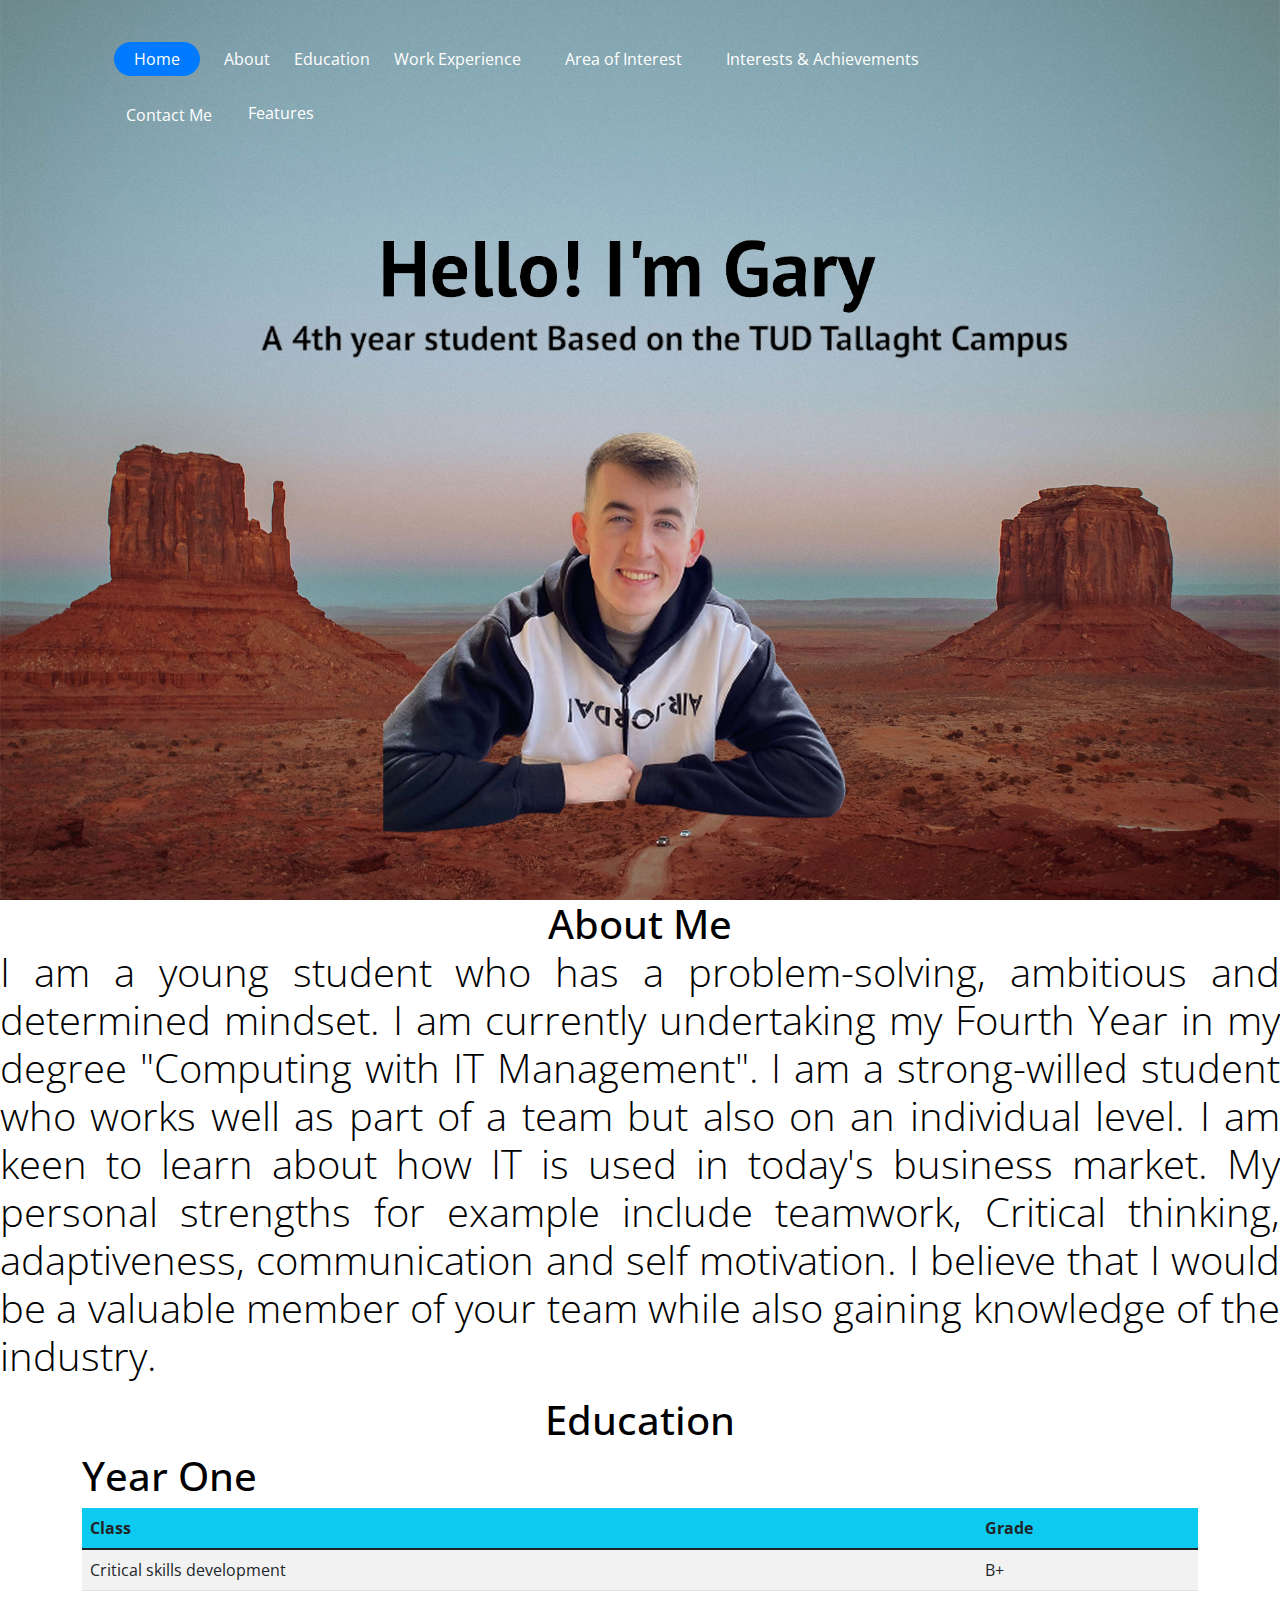
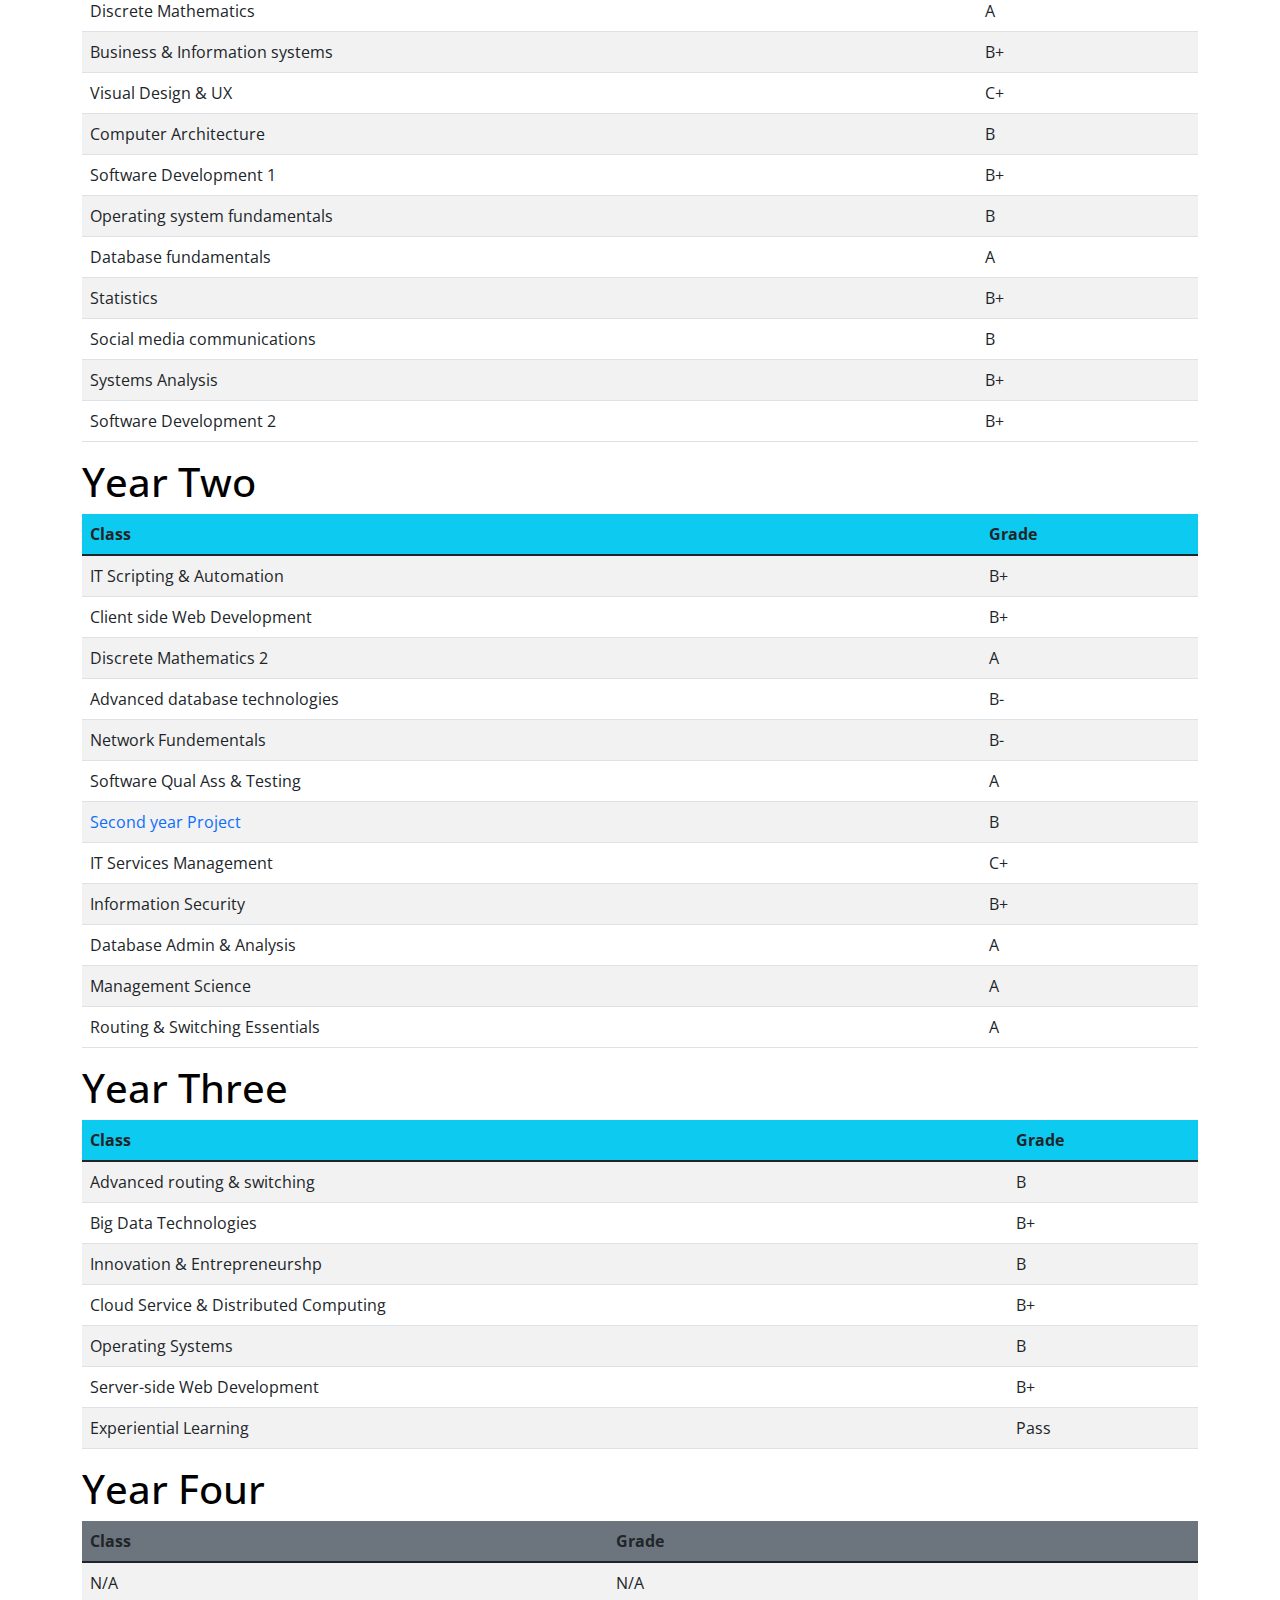
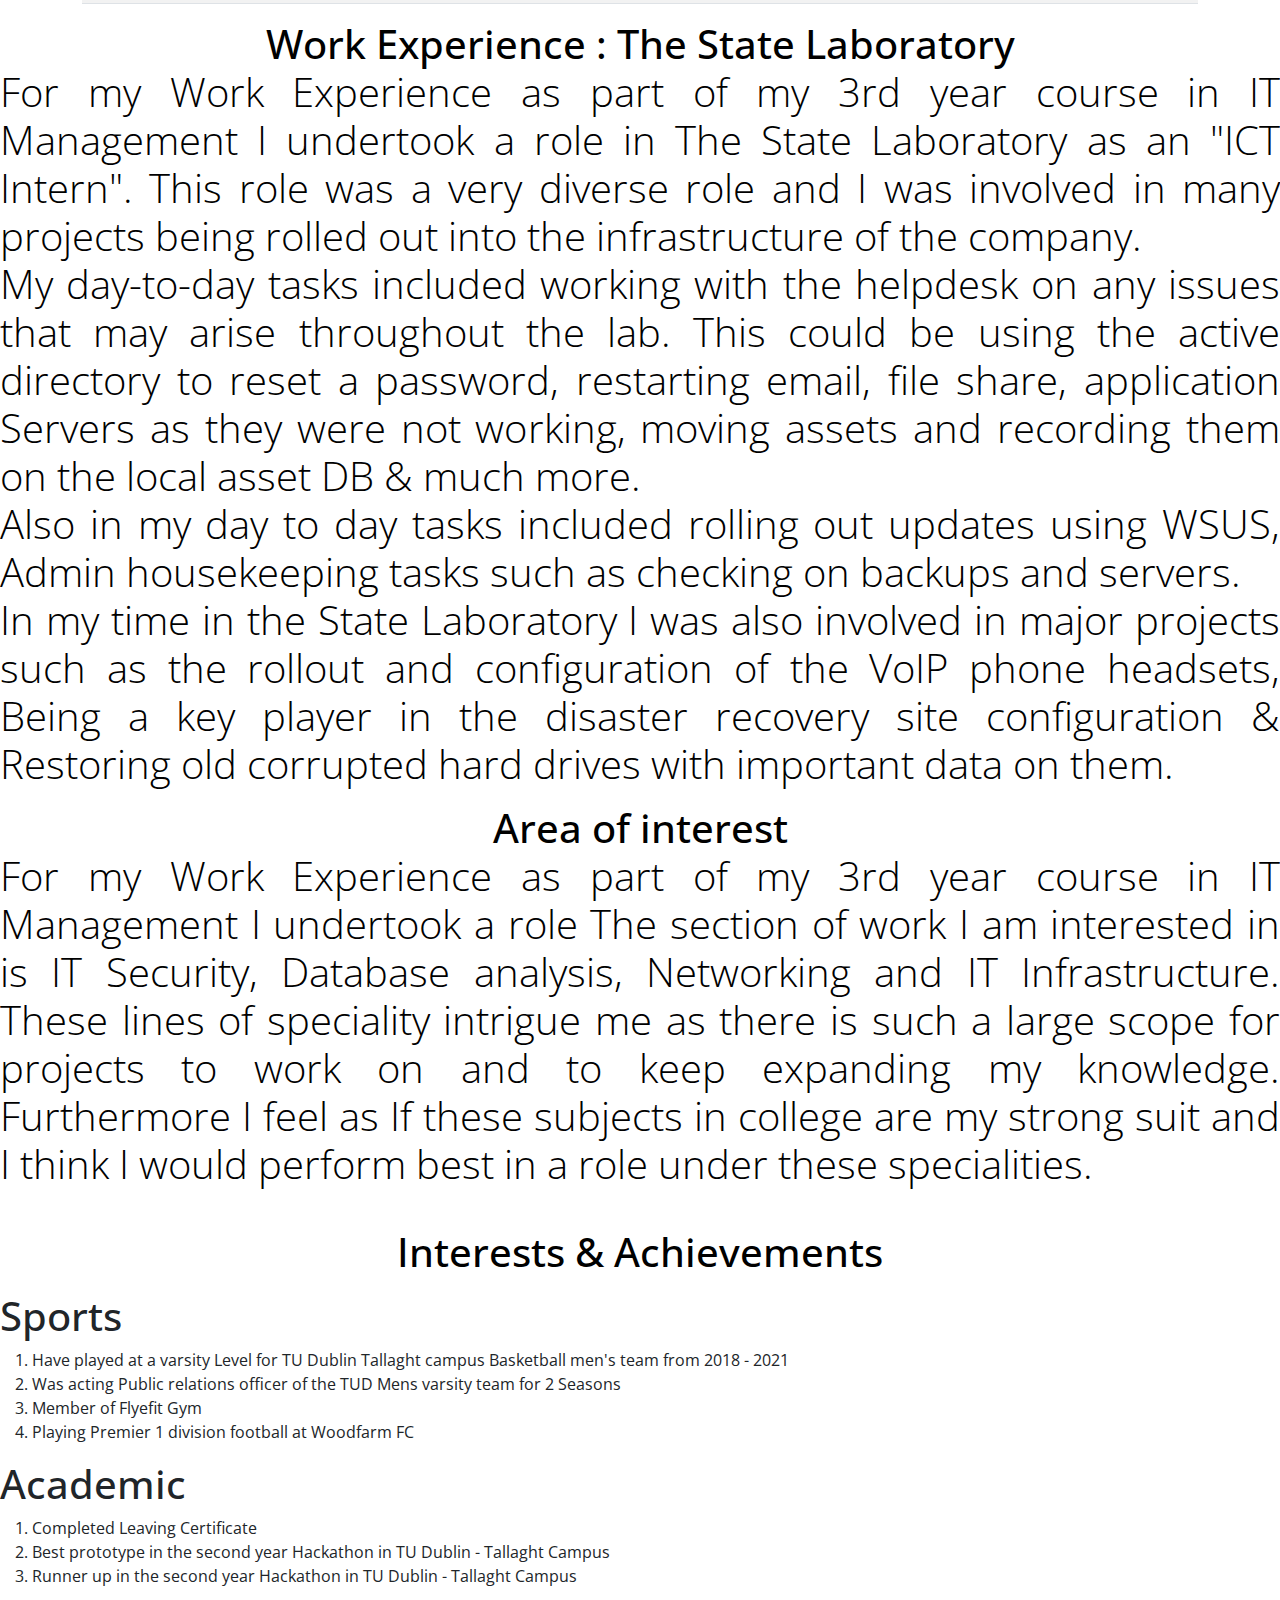
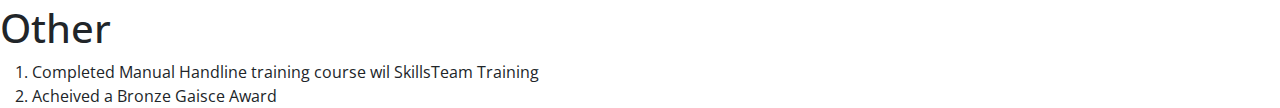
<file: index.html>
<!doctype html>
<html lang="en">
  <head>
    <meta charset="utf-8">
    <meta name="viewport" content="width=device-width, initial-scale=1, shrink-to-fit=no">
    
    <link href="https://fonts.googleapis.com/css?family=Open+Sans:300,400,700" rel="stylesheet">


    <link rel="stylesheet" href="css/bootstrap.min.css">
    

    <link rel="stylesheet" href="css/style.css">

    <title>Gary Philpott CV</title>
  </head>
  <body>
    <script>
      //Get the button:
      mybutton = document.getElementById("totopBtn");

      //When user scrolls
      window.onscroll = function() {scrollFunction()};

      function scrollFunction() {
        if (document.body.scrollTop > 20 || document.documentElement.scrollTop > 20) {
          mybutton.style.display = "block";
        } else {
          mybutton.style.display = "none";
        }
      }

// When the user clicks on button
function totopFunction() {
  document.body.scrollTop = 0; // For Safari
  document.documentElement.scrollTop = 0; // For Chrome, Firefox, IE and Opera
}

    </script>

    <button onclick="totopFunction()" id="totopBtn" title="Go to top">Back To Top</button>

    <div class="site-mobile-menu">
      <div class="site-mobile-menu-header">
        <div class="site-mobile-menu-close mt-3">
          <span class="icon-close2 js-menu-toggle"></span>
        </div>
      </div>
      <div class="site-mobile-menu-body"></div>
    </div>
    
    <header class="site-navbar" role="banner">

      <div class="container">
        <div class="row align-items-center">
          
          <div class="col-12 col-md-10">
            <nav class="site-navigation position-relative text-right" role="navigation" id="navbar">

              <ul class="site-menu js-clone-nav mr-auto d-lg-block">
                <li class="active"><a href="#home"><span>Home</span></a></li>

                <li><a href="#aboutme"><span>About</span></a></li>

                <li class="has-children">
                  <a href="#Education">Education</a>
                  <ul class="dropdown arrow-top">
                    <li><a href="#yearone">Year One Results</a></li>
                    <li class="has-children">
                      <li class="has-children">
                        <a href="#yeartwo">Year Two Results</a>
                        <ul class="dropdown">
                          <li><a href="year2proj.html">Year 2 Project</a></li>
                        </ul>
                      </li>
                    <li><a href="#yearthree">Year Three Results</a></li>
                    <li class="has-children">
                      <a href="#yearfour">Year Four Results</a>
                      <ul class="dropdown">
                        <li><a href="year4proj.html">Year 4 Project</a></li>
                      </ul>
                    </li>
                  </ul>
                </li>

                <li><a href="#workexperience"><span>Work Experience</span></a></li>

                <li><a href="#areaofinterest"><span>Area of Interest</span></a></li>

                <li><a href="#interests"><span>Interests & Achievements</span></a></li>

                <button type="button" class="btn btn-primary" data-bs-toggle="modal" data-bs-target="#modalcontact" style="background-color: transparent; background-repeat: no-repeat; border: none; cursor: pointer; overflow: hidden; outline: none; border-radius: 25px;">Contact Me</button>

                <li><a href="Myfeatures.html"><span>Features</span></a></li>
                
                <div class="modal fade" id="modalcontact" tabindex="-1" data-bs-backdrop="static">
                  <div class="modal-dialog">
                    <div class="modal-content">
                      <div class="modal-header">
                        <h4 class="modal-title">My contact details</h4>
                        <button type="button" class="btn-close" data-bs-dismiss="modal" aria-label="Close"></button>
                      </div>
                      <div class="modal-body">
                        <p style="color: black; text-align: center;">Phone number: 0838386798</p>
                        <p style="color: black; text-align: center;">Email       : garyphilpott15@gmail.com</p>
                      </div>
                      <div class="modal-footer">
                        <button type="button" class="btn btn-primary" data-bs-dismiss="modal">Close</button>
                      </div>
                    </div>
                  </div>
                </div>

          <div class="d-inline-block d-xl-none ml-md-0 mr-auto py-3" style="position: relative; top: 3px;"><a href="#" class="site-menu-toggle js-menu-toggle text-white"><span class="icon-menu h3"></span></a></div>
          </div>
        </div>
      </div>
      
    </header>
    <section id="home" class="topics">
      
    <div class="image" style="background-image: url('images/hero_1.1.png');"></div>
    </section>  
    <div data-spy="scroll" data-target="#navbar" data-offset="0" >
      <section id="aboutme" class="topics" style="border-left: black;">
        <h1 style="color: black; text-align: center;">About Me</h>
        <p style="color: black; text-align:justify;">I am a young student who has a problem-solving, ambitious and determined mindset. I am currently
          undertaking my Fourth Year in my degree "Computing with IT Management". I
          am a strong-willed student who works well as part of a team but also on an individual level. I am keen
          to learn about how IT is used in today's business market. My personal strengths for example include
          teamwork, Critical thinking, adaptiveness, communication and self motivation. I believe that I would be
          a valuable member of your team while also gaining knowledge of the industry.
           </p>
      </section>  
      <section id="Education" class="topics">
        <h1 style="color: black; text-align: center;">Education</h1>
        <section id="yearone">
          <div class="container">
            <h1 style="color: black; text-align: left;">Year One</h1>
            <table class="table table-striped">
              <thead>
                <tr class="bg-info">
                  <th> Class </th>
                  <th> Grade </th>
                </tr>
              </thead>
              <tbody>
                <tr>
                  <td>Critical skills development</td>
                  <td>B+</td>
                </tr>
                <tr>
                  <td>Discrete Mathematics</td>
                  <td>A</td>
                </tr>
                <tr>
                  <td>Business & Information systems</td>
                  <td>B+</td>
                </tr>
                <tr>
                  <td>Visual Design & UX</td>
                  <td>C+</td>
                </tr>
                <tr>
                  <td>Computer Architecture</td>
                  <td>B</td>
                </tr>
                <tr>
                  <td>Software Development 1</td>
                  <td>B+</td>
                </tr>
                <tr>
                  <td>Operating system fundamentals</td>
                  <td>B</td>
                </tr>
                <tr>
                  <td>Database fundamentals</td>
                  <td>A</td>
                </tr>
                <tr>
                  <td>Statistics</td>
                  <td>B+</td>
                </tr>
                <tr>
                  <td>Social media communications</td>
                  <td>B</td>
                </tr>
                <tr>
                  <td>Systems Analysis</td>
                  <td>B+</td>
                </tr>
                <tr>
                  <td>Software Development 2</td>
                  <td>B+</td>
                </tr>
              </tbody>

            </table>
          </div>
        </section>
        <section id="yeartwo">
          <div class="container">
            <h1 style="color: black; text-align: left;">Year Two</h1>
            <table class="table table-striped">
              <thead>
                <tr class="bg-info">
                  <th> Class </th>
                  <th> Grade </th>
                </tr>
              </thead>
              <tbody>
                <tr>
                  <td>IT Scripting & Automation</td>
                  <td>B+</td>
                </tr>
                <tr>
                  <td>Client side Web Development</td>
                 <td>B+</td>
                </tr>
               <tr>
                 <td>Discrete Mathematics 2</td>
                 <td>A</td>
               </tr>
               <tr>
                 <td>Advanced database technologies</td>
                 <td>B-</td>
                </tr>
                <tr>
                 <td>Network Fundementals</td>
                 <td>B-</td>
               </tr>
               <tr>
                  <td>Software Qual Ass & Testing</td>
                  <td>A</td>
                </tr>
                <tr>
                 <td><a href="year2proj.html">Second year Project</a></td>
                  <td>B</td>
               </tr>
                <tr>
                 <td>IT Services Management</td>
                 <td>C+</td>
               </tr>
                <tr>
                 <td>Information Security</td>
                  <td>B+</td>
               </tr>
               <tr>
                 <td>Database Admin & Analysis</td>
                 <td>A</td>
               </tr>
               <tr>
                 <td>Management Science</td>
                 <td>A</td>
               </tr>
               <tr>
                 <td>Routing & Switching Essentials</td>
                 <td>A</td>
               </tr>
             </tbody>

           </table>
         </div>
       </section> 
     <section id="yearthree">
      <div class="container">
        <h1 style="color: black; text-align: left;">Year Three</h1>
        <table class="table table-striped">
          <thead>
            <tr class="bg-info">
              <th> Class </th>
              <th> Grade </th>
            </tr>
          </thead>
          <tbody>
            <tr>
              <td>Advanced routing & switching</td>
              <td>B</td>
            </tr>
            <tr>
              <td>Big Data Technologies</td>
              <td>B+</td>
            </tr>
            <tr>
              <td>Innovation & Entrepreneurshp</td>
              <td>B</td>
            </tr>
            <tr>
              <td>Cloud Service & Distributed Computing</td>
              <td>B+</td>
            </tr>
            <tr>
              <td>Operating Systems</td>
              <td>B</td>
            </tr>
            <tr>
              <td>Server-side Web Development</td>
              <td>B+</td>
            </tr>
            <tr>
              <td>Experiential Learning</td>
              <td>Pass</td>
            </tr>
          </tbody>

        </table>
      </div>
    </section>
    <section id="yearfour">
      <div class="container">
        <h1 style="color: black; text-align: left;">Year Four</h1>
        <table class="table table-striped">
          <thead>
            <tr class="bg-secondary">
              <th> Class </th>
              <th> Grade </th>
            </tr>
          </thead>
          <tbody>
            <tr>
              <td>N/A</td>
              <td>N/A</td>
            </tr>
          </tbody>

        </table>
      </div>
    </section>
  </section>
  <section id="workexperience" class="topics" style="border-left: black;">
    <h1 style="color: black; text-align: center;">Work Experience : The State Laboratory</h>
      <p style="color: black; text-align:justify;">For my Work Experience as part of my 3rd year course in IT Management I undertook a role
        in The State Laboratory as an "ICT Intern". This role was a very diverse role and I was involved in 
        many projects being rolled out into the infrastructure of the company.<br>
        My day-to-day tasks included working with the helpdesk on any issues that may arise throughout the lab.
        This could be using the active directory to reset a password, restarting email, file share, application Servers
        as they were not working, moving assets and recording them on the local asset DB & much more. <br>
        Also in my day to day tasks included rolling out updates using WSUS, Admin housekeeping tasks such as checking on backups and servers.
        <br>
        In my time in the State Laboratory I was also involved in major projects such as the rollout and configuration of the VoIP phone headsets,
        Being a key player in the disaster recovery site configuration & Restoring old corrupted hard drives with important data on them.
        </p>
  </section>

  <section id="areaofinterest" class="topics" style="border-left: black;">
    <h1 style="color: black; text-align: center;">Area of interest</h>
      <p style="color: black; text-align:justify;">For my Work Experience as part of my 3rd year course in IT Management I undertook a role
      The section of work I am interested in is IT Security, Database analysis, Networking and IT Infrastructure. These lines of speciality intrigue me as there is such a large scope for projects to work on and to keep expanding my knowledge.
    Furthermore I feel as If these subjects in college are my strong suit and I think I would perform best in a role under these specialities. </p>
  </section>
  <br>
  <section id="interests" class="topics" style="border-left: black;">
    <h1 style="color: black; text-align: center;">Interests & Achievements</h>
      <p style="color: black; text-align:justify;">
        <h1>Sports</h1>
        <ol>
          <li>Have played at a varsity Level for TU Dublin Tallaght campus Basketball men's team from 2018 - 2021</li>
          <li>Was acting Public relations officer of the TUD Mens varsity team for 2 Seasons</li>
          <li>Member of Flyefit Gym</li>
          <li>Playing Premier 1 division football at Woodfarm FC</li>
        </ol>

        <h1>Academic</h1>
        <ol>
          <li>Completed Leaving Certificate</li>
          <li>Best prototype in the second year Hackathon in TU Dublin - Tallaght Campus</li>
          <li>Runner up in the second year Hackathon in TU Dublin - Tallaght Campus</li>
        </ol>

        <h1>Other</h1>
        <ol>
          <li>Completed Manual Handline training course wil SkillsTeam Training</li>
          <li>Acheived a Bronze Gaisce Award</li>        
        </ol>
      </p>
  </section>


    </div>
  


    
    <script src="js/bootstrap.min.js"></script>
    <script src="js/button.js"></script>
  </body>
</html>
</file>
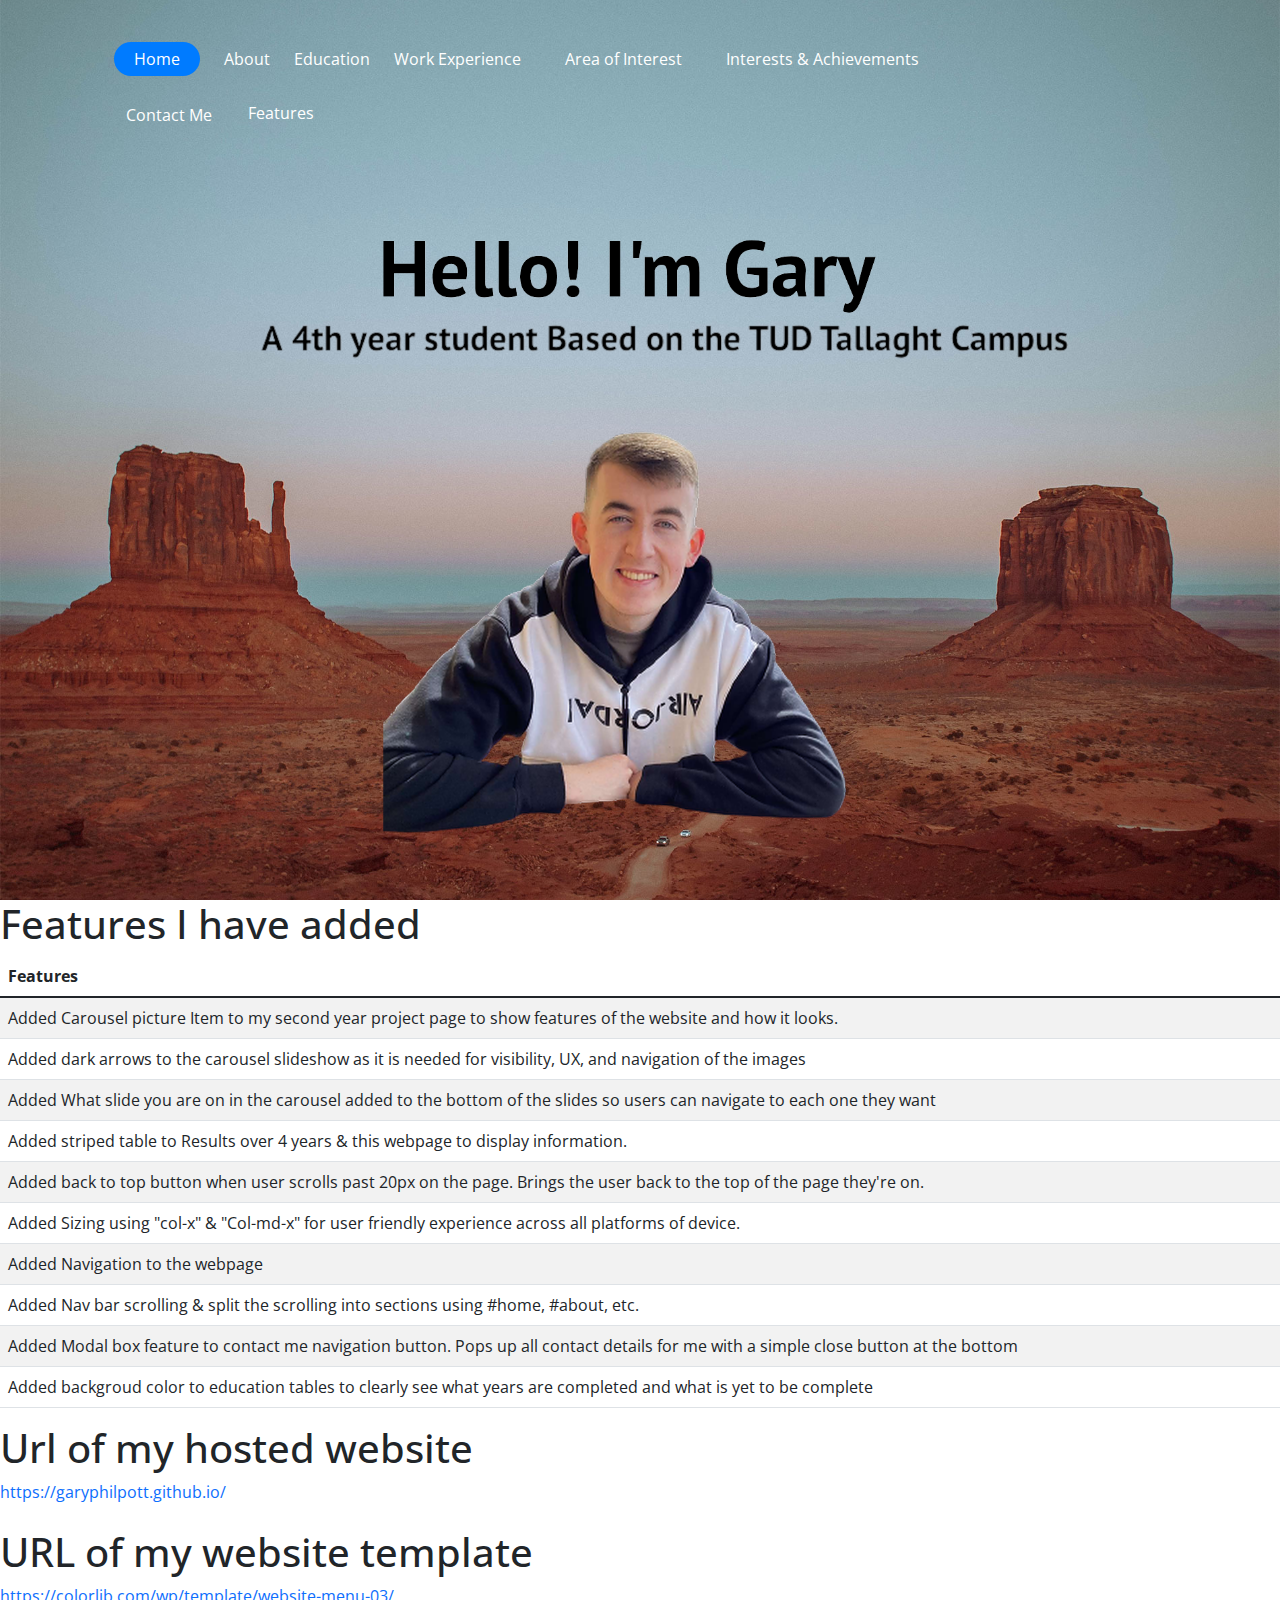
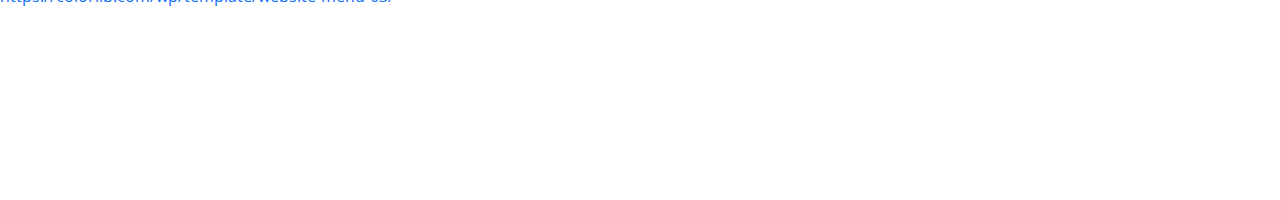
<file: Myfeatures.html>
<!doctype html>
<html lang="en">
  <head>
    <!-- Required meta tags -->
    <meta charset="utf-8">
    <meta name="viewport" content="width=device-width, initial-scale=1, shrink-to-fit=no">
    
    <link href="https://fonts.googleapis.com/css?family=Open+Sans:300,400,700" rel="stylesheet">


    <!-- Bootstrap CSS -->
    <link rel="stylesheet" href="css/bootstrap.min.css">
    
    <!-- Style -->
    <link rel="stylesheet" href="css/style.css">

    <title>Gary Philpott CV</title>
  </head>
  <body>
    <style>
      button:hover{
        background: blue;
      }
    </style>

    <button onclick="totopFunction()" id="totopBtn" title="Go to top">Back To Top</button>

    <div class="site-mobile-menu">
      <div class="site-mobile-menu-header">
        <div class="site-mobile-menu-close mt-3">
          <span class="icon-close2 js-menu-toggle"></span>
        </div>
      </div>
      <div class="site-mobile-menu-body"></div>
    </div>
    
    <header class="site-navbar" role="banner">

      <div class="container">
        <div class="row align-items-center">
          
          <div class="col-12 col-md-10">
            <nav class="site-navigation position-relative text-right" role="navigation" id="navbar">

              <ul class="site-menu js-clone-nav mr-auto d-lg-block">
                <li class="active"><a href="index.html#home"><span>Home</span></a></li>

                <li><a href="index.html#aboutme"><span>About</span></a></li>

                <li class="has-children">
                  <a href="index.html#Education">Education</a>
                  <ul class="dropdown arrow-top">
                    <li><a href="index.html#yearone">Year One Results</a></li>
                    <li class="has-children">
                      <li class="has-children">
                        <a href="index.html#yeartwo">Year Two Results</a>
                        <ul class="dropdown">
                          <li><a href="year2proj.html">Year 2 Project</a></li>
                        </ul>
                      </li>
                    <li><a href="index.html#yearthree">Year Three Results</a></li>
                    <li class="has-children">
                      <a href="index.html#yearfour">Year Four Results</a>
                      <ul class="dropdown">
                        <li><a href="year4proj.html">Year 4 Project</a></li>
                      </ul>
                    </li>
                  </ul>
                </li>

                <li><a href="index.html#workexperience"><span>Work Experience</span></a></li>

                <li><a href="index.html#areaofinterest"><span>Area of Interest</span></a></li>

                <li><a href="index.html#interests"><span>Interests & Achievements</span></a></li>

                <button type="button" class="btn btn-primary" data-bs-toggle="modal" data-bs-target="#modalcontact" style="background-color: transparent; background-repeat: no-repeat; border: none; cursor: pointer; overflow: hidden; outline: none; border-radius: 25px;">Contact Me</button>

                <li><a href="Myfeatures.html"><span>Features</span></a></li>
                
                <div class="modal fade" id="modalcontact" tabindex="-1" data-bs-backdrop="static">
                  <div class="modal-dialog">
                    <div class="modal-content">
                      <div class="modal-header">
                        <h4 class="modal-title">My contact details</h4>
                        <button type="button" class="btn-close" data-bs-dismiss="modal" aria-label="Close"></button>
                      </div>
                      <div class="modal-body">
                        <p style="color: black; text-align: center;">Phone number: 0838386798</p>
                        <p style="color: black; text-align: center;">Email       : garyphilpott15@gmail.com</p>
                      </div>
                      <div class="modal-footer">
                        <button type="button" class="btn btn-primary" data-bs-dismiss="modal">Close</button>
                      </div>
                    </div>
                  </div>
                </div>

          <div class="d-inline-block d-xl-none ml-md-0 mr-auto py-3" style="position: relative; top: 3px;"><a href="#" class="site-menu-toggle js-menu-toggle text-white"><span class="icon-menu h3"></span></a></div>
          </div>
        </div>
      </div>
    </header>
    <section id="home" class="topics">
      
    <div class="image" style="background-image: url('images/hero_1.1.png');"></div>      
    </header>

    <h1>
        Features I have added
    </h1>
    <table class="table table-striped">
    <thead>
        <tr>
            <th> Features </th>
        </tr>
        </thead>
        <tbody>
        <tr>
            <td>Added Carousel picture Item to my second year project page to show features of the website and how it looks.</td>
        </tr>
        <tr>
            <td>Added dark arrows to the carousel slideshow as it is needed for visibility, UX, and navigation of the images</td>
        </tr>
        <tr>
            <td>Added What slide you are on in the carousel added to the bottom of the slides so users can navigate to each one they want</td>
        </tr>
        <tr>
            <td>Added striped table to Results over 4 years & this webpage to display information.</td>
        </tr>
        <tr>
            <td>Added back to top button when user scrolls past 20px on the page. Brings the user back to the top of the page they're on.</td>
        </tr>
        <tr>
            <td>Added Sizing using "col-x" & "Col-md-x" for user friendly experience across all platforms of device.</td>
        </tr>
        <tr>
            <td>Added Navigation to the webpage</td>
        </tr>
        <tr>
            <td>Added Nav bar scrolling & split the scrolling into sections using #home, #about, etc.</td>
        </tr>
        <tr>
            <td>Added Modal box feature to contact me navigation button. Pops up all contact details for me with a simple close button at the bottom</td>
        </tr>
        <tr>
            <td>Added backgroud color to education tables to clearly see what years are completed and what is yet to be complete</td>
        </tr>
    </tbody>
    </table>

    <h1>
        Url of my hosted website
    </h1>
    <a href="https://garyphilpott.github.io/">https://garyphilpott.github.io/</a>
        
    <br>
    <br>
    <h1> URL of my website template </h1>
    <a href="https://colorlib.com/wp/template/website-menu-03/">https://colorlib.com/wp/template/website-menu-03/</a>

    <script src="js/bootstrap.min.js"></script>
    <script src="js/button.js"></script>

    </section>
   </body>
</html>
</file>
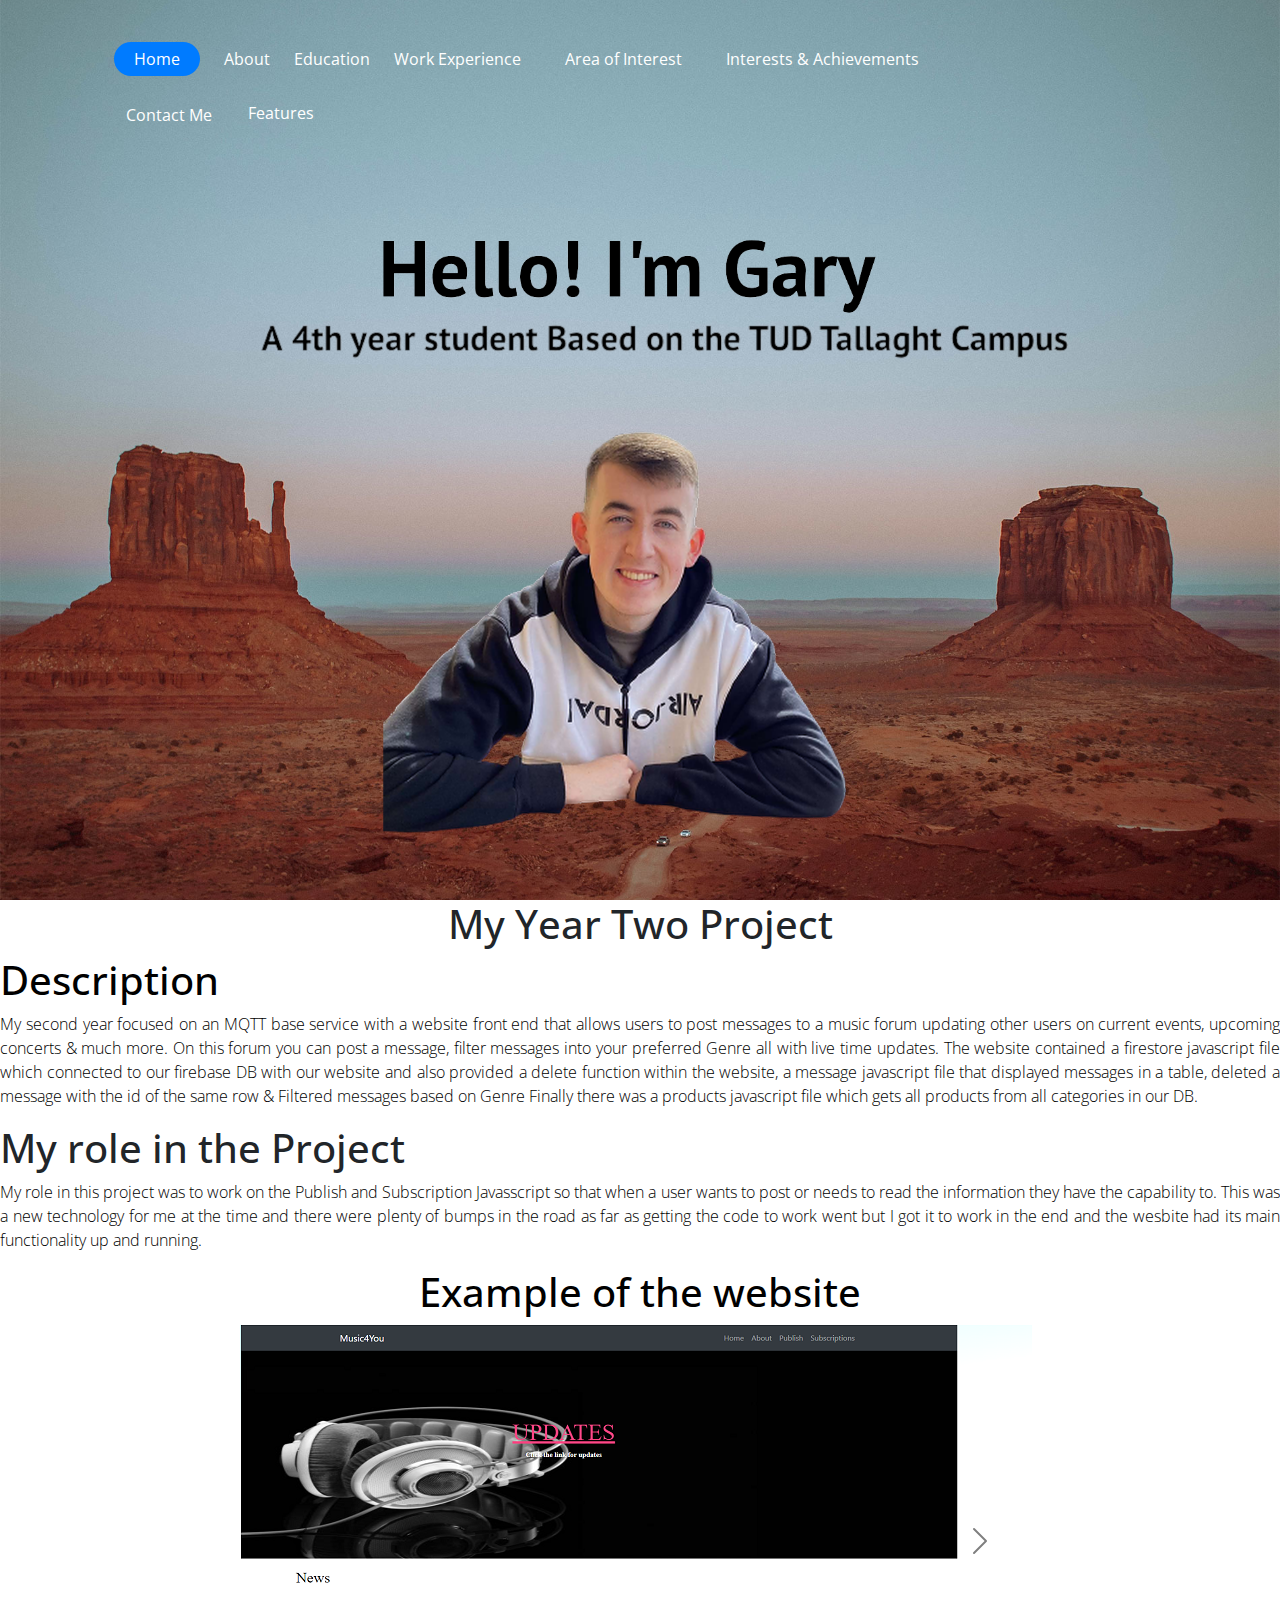
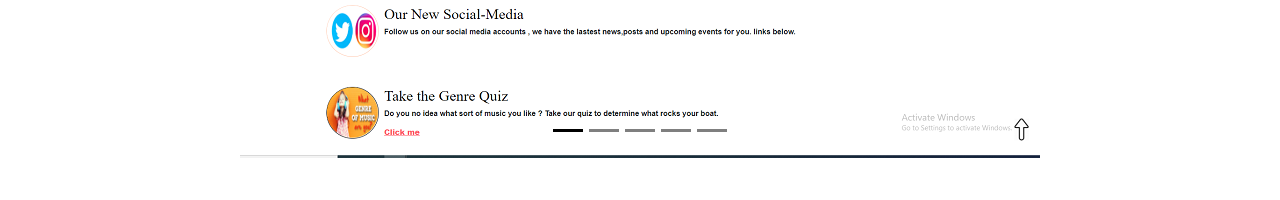
<file: year2proj.html>
<!doctype html>
<html lang="en">
  <head>
    <!-- Required meta tags -->
    <meta charset="utf-8">
    <meta name="viewport" content="width=device-width, initial-scale=1, shrink-to-fit=no">
    
    <link href="https://fonts.googleapis.com/css?family=Open+Sans:300,400,700" rel="stylesheet">


    <!-- Bootstrap CSS -->
    <link rel="stylesheet" href="css/bootstrap.min.css">
    
    <!-- Style -->
    <link rel="stylesheet" href="css/style.css">

    <title>Gary Philpott CV</title>
  </head>
 <body>
    <style>
      button:hover{
        background: blue;
      }
    </style>

    <button onclick="totopFunction()" id="totopBtn" title="Go to top">Back To Top</button>

    <div class="site-mobile-menu">
      <div class="site-mobile-menu-header">
        <div class="site-mobile-menu-close mt-3">
          <span class="icon-close2 js-menu-toggle"></span>
        </div>
      </div>
      <div class="site-mobile-menu-body"></div>
    </div>
    
    <header class="site-navbar" role="banner">

      <div class="container">
        <div class="row align-items-center">
          
          <div class="col-12 col-md-10">
            <nav class="site-navigation position-relative text-right" role="navigation" id="navbar">

              <ul class="site-menu js-clone-nav mr-auto d-lg-block">
                <li class="active"><a href="index.html#home"><span>Home</span></a></li>

                <li><a href="index.html#aboutme"><span>About</span></a></li>

                <li class="has-children">
                  <a href="index.html#Education">Education</a>
                  <ul class="dropdown arrow-top">
                    <li><a href="index.html#yearone">Year One Results</a></li>
                    <li class="has-children">
                      <li class="has-children">
                        <a href="index.html#yeartwo">Year Two Results</a>
                        <ul class="dropdown">
                          <li><a href="year2proj.html">Year 2 Project</a></li>
                        </ul>
                      </li>
                    <li><a href="index.html#yearthree">Year Three Results</a></li>
                    <li class="has-children">
                      <a href="index.html#yearfour">Year Four Results</a>
                      <ul class="dropdown">
                        <li><a href="year4proj.html">Year 4 Project</a></li>
                      </ul>
                    </li>
                  </ul>
                </li>

                <li><a href="index.html#workexperience"><span>Work Experience</span></a></li>

                <li><a href="index.html#areaofinterest"><span>Area of Interest</span></a></li>

                <li><a href="index.html#interests"><span>Interests & Achievements</span></a></li>

                <button type="button" class="btn btn-primary" data-bs-toggle="modal" data-bs-target="#modalcontact" style="background-color: transparent; background-repeat: no-repeat; border: none; cursor: pointer; overflow: hidden; outline: none; border-radius: 25px;">Contact Me</button>

                <li><a href="Myfeatures.html"><span>Features</span></a></li>
                
                <div class="modal fade" id="modalcontact" tabindex="-1" data-bs-backdrop="static">
                  <div class="modal-dialog">
                    <div class="modal-content">
                      <div class="modal-header">
                        <h4 class="modal-title">My contact details</h4>
                        <button type="button" class="btn-close" data-bs-dismiss="modal" aria-label="Close"></button>
                      </div>
                      <div class="modal-body">
                        <p style="color: black; text-align: center;">Phone number: 0838386798</p>
                        <p style="color: black; text-align: center;">Email       : garyphilpott15@gmail.com</p>
                      </div>
                      <div class="modal-footer">
                        <button type="button" class="btn btn-primary" data-bs-dismiss="modal">Close</button>
                      </div>
                    </div>
                  </div>
                </div>

          <div class="d-inline-block d-xl-none ml-md-0 mr-auto py-3" style="position: relative; top: 3px;"><a href="#" class="site-menu-toggle js-menu-toggle text-white"><span class="icon-menu h3"></span></a></div>
          </div>
        </div>
      </div>
    </header>
    <section id="home" class="topics">
      
    <div class="image" style="background-image: url('images/hero_1.1.png');"></div>      
    </header>

    <h1 style="text-align: center;">My Year Two Project</h1>

    <h1 style="color: black;">Description </h1>
      <p style="color: black; text-align:justify;">My second year focused on an MQTT base service with a website front end that allows users to post messages to a music forum updating other users on current events, upcoming concerts & much more. 
        On this forum you can post a message, filter messages into your preferred Genre all with live time updates.
        The website contained a firestore javascript file which connected to our firebase DB with our website and also provided a delete function within the website, a message javascript file that displayed messages in a table, deleted a message  with the id of the same row & Filtered messages based on Genre  
        Finally there was a products javascript file which gets all products from all categories in our DB.
      </p>

      <h1>My role in the Project</h1>
      <p style="color: black; text-align:justify;">My role in this project was to work on the Publish and Subscription Javasscript so that when a user wants to post or needs to read the information they have
        the capability to. This was a new technology for me at the time and there were plenty of bumps in the road as far as getting the code to work went but I got it to work in the end and the wesbite had its main functionality up and running.
      </p>
  
      <h1 style="color: black; text-align: center;">Example of the website </h1>
      <div class="container" style="text-align: center;">
        <div class="row">
          <div class="d-flex justify-content-center">

            <div id="WebsiteCarousel" class="carousel slide carousel-dark carousel-fade" data-bs-ride="carousel">

              <ol class="carousel-indicators">
                <li data-bs-target="#WebsiteCarousel" data-bs-slide-to="0" class="active"></li>
                <li data-bs-target="#WebsiteCarousel" data-bs-slide-to="1"></li>
                <li data-bs-target="#WebsiteCarousel" data-bs-slide-to="2"></li>
                <li data-bs-target="#WebsiteCarousel" data-bs-slide-to="3"></li>
                <li data-bs-target="#WebsiteCarousel" data-bs-slide-to="4"></li>
              </ol>

              <div class="carousel-inner">

                <div class="carousel-item active" data-bs-interval="2000">
                  <img src="images/Website-Home.PNG" class="d-block w-100" alt="HomePage">
                  <div class="carousel-caption d-none d-nd-block">
                    <h5>The home page</h5>
                    <p>This is an example of the home page</p>
                  </div>
                </div>

                <div class="carousel-item" data-bs-interval="2000">
                  <img src="images/Website-about(2).png" class="d-block w-100" alt="AboutPage">
                  <div class="carousel-caption d-none d-nd-block">
                    <h5>The about page</h5>
                  </div>
                </div>

                <div class="carousel-item" data-bs-interval="2000">
                  <img src="images/Website-Publish(2).png" class="d-block w-100" alt="PublishPage">
                  <div class="carousel-caption d-none d-nd-block">
                    <h5>The Publish page</h5>
                  </div>
                </div>

                <div class="carousel-item" data-bs-interval="2000">
                  <img src="images/Website-Subscribe.PNG" class="d-block w-100" alt="SubscribePage">
                  <div class="carousel-caption d-none d-nd-block">
                    <h5>The Subscribe page</h5>
                  </div>
                </div>

                <div class="carousel-item" data-bs-interval="2000">
                  <img src="images/Website-Subscribe-Classical.PNG" class="d-block w-100" alt="SubPage">
                  <div class="carousel-caption d-none d-nd-block">
                    <h5>The Subscribe page Filtered by classical music</h5>
                  </div>
                </div>

              </div>

              <a class="carousel-control-prev" href="#WebsiteCarousel" role="button" data-bs-slide="prev">
                <span class="carousel-control-prev-icon" aria-hidden="true"></span>
                <span class="visually-hidden">Previous</span>
              </a>

              <a class="carousel-control-next" href="#WebsiteCarousel" role="button" data-bs-slide="next">
                <span class="carousel-control-next-icon" aria-hidden="true"></span>
                <span class="visually-hidden">Next</span>
              </a>

            </div>

          </div>
        </div>
      </div>
    

    <script src="js/bootstrap.min.js"></script>
    <script src="js/button.js"></script>

   </body>
</html>
</file>
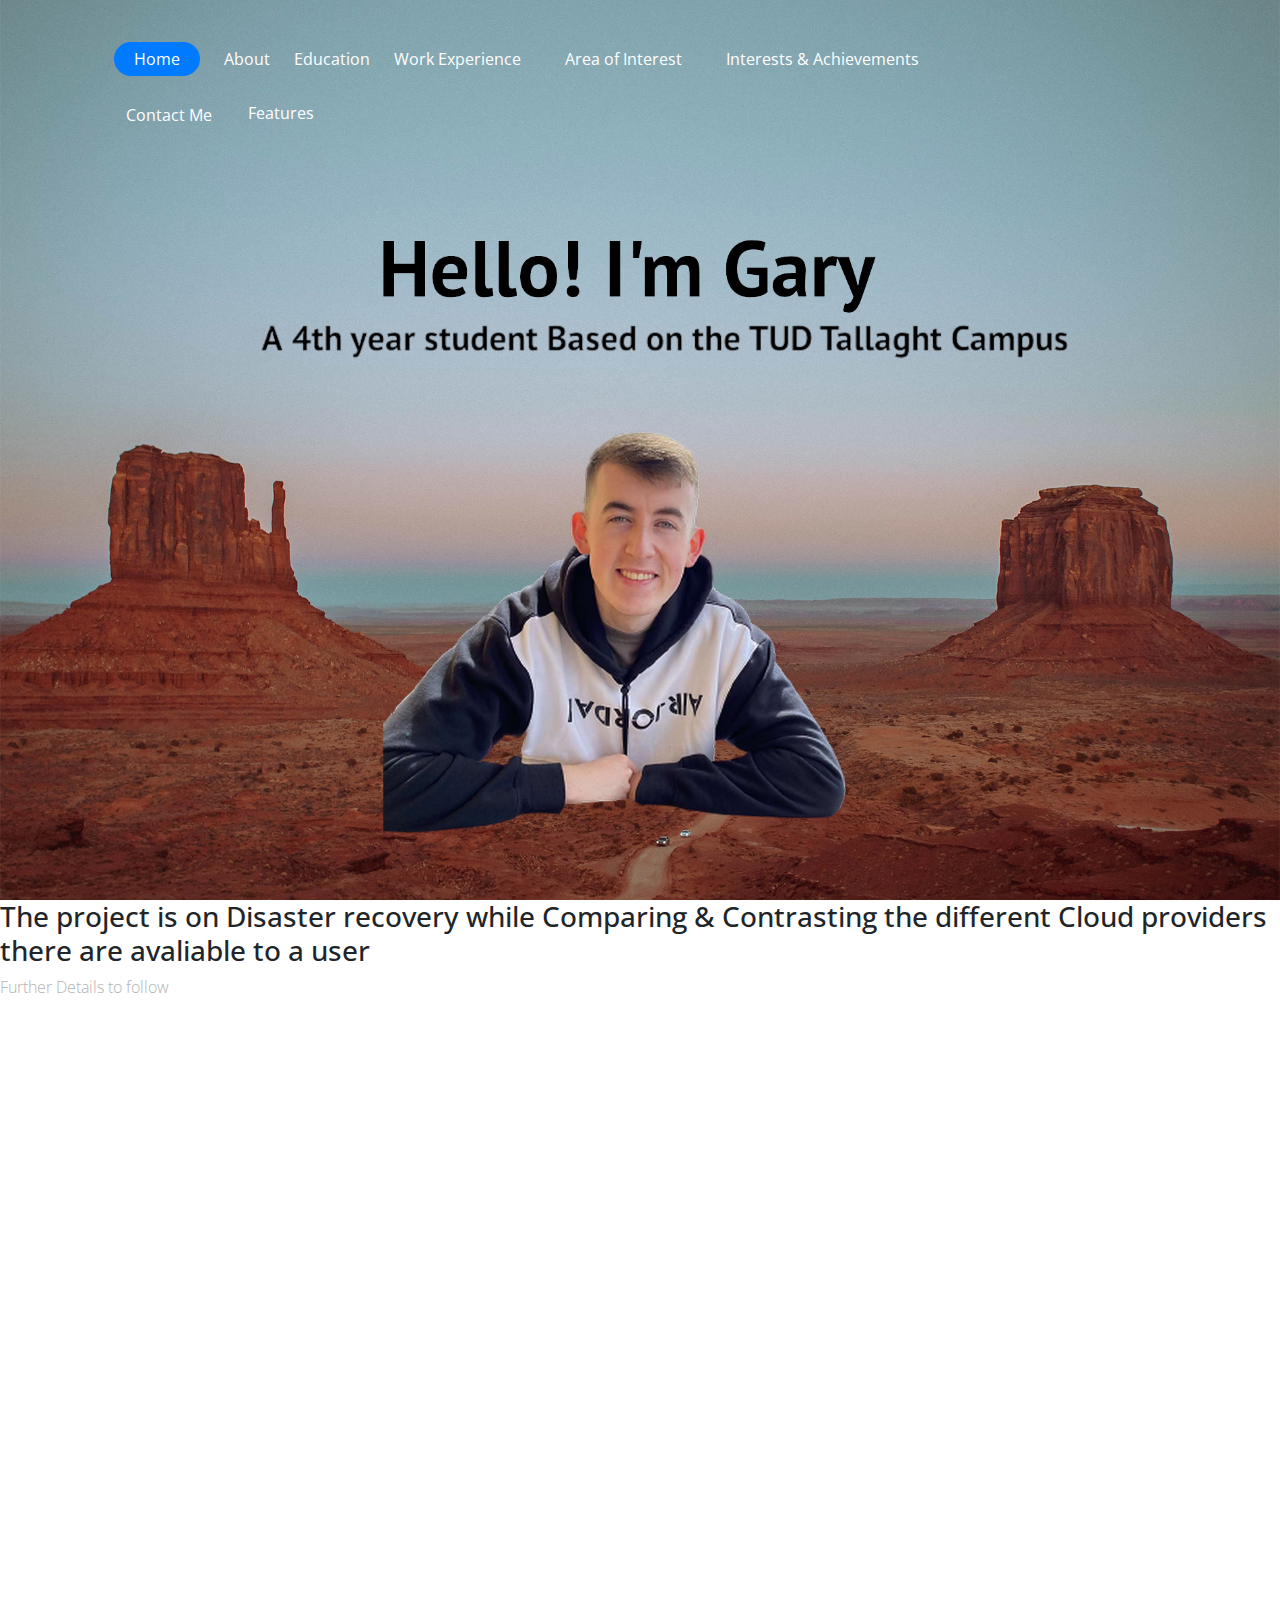
<file: year4proj.html>
<!doctype html>
<html lang="en">
  <head>
    <!-- Required meta tags -->
    <meta charset="utf-8">
    <meta name="viewport" content="width=device-width, initial-scale=1, shrink-to-fit=no">
    
    <link href="https://fonts.googleapis.com/css?family=Open+Sans:300,400,700" rel="stylesheet">


    <!-- Bootstrap CSS -->
    <link rel="stylesheet" href="css/bootstrap.min.css">
    
    <!-- Style -->
    <link rel="stylesheet" href="css/style.css">

    <title>Gary Philpott CV</title>
  </head>
  <body>
    <style>
      button:hover{
        background: blue;
      }
    </style>

    <button onclick="totopFunction()" id="totopBtn" title="Go to top">Back To Top</button>

    <div class="site-mobile-menu">
      <div class="site-mobile-menu-header">
        <div class="site-mobile-menu-close mt-3">
          <span class="icon-close2 js-menu-toggle"></span>
        </div>
      </div>
      <div class="site-mobile-menu-body"></div>
    </div>
    
    <header class="site-navbar" role="banner">

      <div class="container">
        <div class="row align-items-center">
          
          <div class="col-12 col-md-10">
            <nav class="site-navigation position-relative text-right" role="navigation" id="navbar">

              <ul class="site-menu js-clone-nav mr-auto d-lg-block">
                <li class="active"><a href="index.html#home"><span>Home</span></a></li>

                <li><a href="index.html#aboutme"><span>About</span></a></li>

                <li class="has-children">
                  <a href="index.html#Education">Education</a>
                  <ul class="dropdown arrow-top">
                    <li><a href="index.html#yearone">Year One Results</a></li>
                    <li class="has-children">
                      <li class="has-children">
                        <a href="index.html#yeartwo">Year Two Results</a>
                        <ul class="dropdown">
                          <li><a href="year2proj.html">Year 2 Project</a></li>
                        </ul>
                      </li>
                    <li><a href="index.html#yearthree">Year Three Results</a></li>
                    <li class="has-children">
                      <a href="index.html#yearfour">Year Four Results</a>
                      <ul class="dropdown">
                        <li><a href="year4proj.html">Year 4 Project</a></li>
                      </ul>
                    </li>
                  </ul>
                </li>

                <li><a href="index.html#workexperience"><span>Work Experience</span></a></li>

                <li><a href="index.html#areaofinterest"><span>Area of Interest</span></a></li>

                <li><a href="index.html#interests"><span>Interests & Achievements</span></a></li>

                <button type="button" class="btn btn-primary" data-bs-toggle="modal" data-bs-target="#modalcontact" style="background-color: transparent; background-repeat: no-repeat; border: none; cursor: pointer; overflow: hidden; outline: none; border-radius: 25px;">Contact Me</button>

                <li><a href="Myfeatures.html"><span>Features</span></a></li>
                
                <div class="modal fade" id="modalcontact" tabindex="-1" data-bs-backdrop="static">
                  <div class="modal-dialog">
                    <div class="modal-content">
                      <div class="modal-header">
                        <h4 class="modal-title">My contact details</h4>
                        <button type="button" class="btn-close" data-bs-dismiss="modal" aria-label="Close"></button>
                      </div>
                      <div class="modal-body">
                        <p style="color: black; text-align: center;">Phone number: 0838386798</p>
                        <p style="color: black; text-align: center;">Email       : garyphilpott15@gmail.com</p>
                      </div>
                      <div class="modal-footer">
                        <button type="button" class="btn btn-primary" data-bs-dismiss="modal">Close</button>
                      </div>
                    </div>
                  </div>
                </div>

          <div class="d-inline-block d-xl-none ml-md-0 mr-auto py-3" style="position: relative; top: 3px;"><a href="#" class="site-menu-toggle js-menu-toggle text-white"><span class="icon-menu h3"></span></a></div>
          </div>
        </div>
      </div>
    </header>
    <section id="home" class="topics">
      
    <div class="image" style="background-image: url('images/hero_1.1.png');"></div>      
    </header>

    <h3>The project is on Disaster recovery while Comparing & Contrasting the different Cloud providers there are avaliable to a user</h3>

    <p>Further Details to follow</p>

    <script src="js/bootstrap.min.js"></script>
    <script src="js/button.js"></script>

    </section>
   </body>
</html>
</file>
<file: css/style.css>
body {
  font-family: "Open Sans", -apple-system, BlinkMacSystemFont, "Segoe UI", Roboto, "Helvetica Neue", Arial, "Noto Sans", sans-serif, "Apple Color Emoji", "Segoe UI Emoji", "Segoe UI Symbol", "Noto Color Emoji";
  background-color: #fff;
  height: 200vh;
  position: relative; }
  body:before {
    content: "";
    position: absolute;
    top: 0;
    left: 0;
    right: 0;
    bottom: 0;
    background: rgba(0, 0, 0, 0.5);
    -webkit-transition: .3s all ease;
    -o-transition: .3s all ease;
    transition: .3s all ease;
    opacity: 0;
    visibility: hidden;
    z-index: 1; }
  body.offcanvas-menu:before {
    opacity: 1;
    visibility: visible; }

p {
  color: #b3b3b3;
  font-weight: 300; }

h1, h2, h3, h4, h5, h6,
.h1, .h2, .h3, .h4, .h5, .h6 {
  font-family: "Open Sans", -apple-system, BlinkMacSystemFont, "Segoe UI", Roboto, "Helvetica Neue", Arial, "Noto Sans", sans-serif, "Apple Color Emoji", "Segoe UI Emoji", "Segoe UI Symbol", "Noto Color Emoji"; }

a {
  -webkit-transition: .3s all ease;
  -o-transition: .3s all ease;
  transition: .3s all ease; }
  a, a:hover {
    text-decoration: none !important; }

.image {
  height: 100vh;
  width: 100%;
  background-size: cover;
  background-position: center center;
  background-repeat: no-repeat; }


.site-navbar {
  margin-bottom: 0px;
  z-index: 1999;
  position: absolute;
  top: 2rem;
  width: 100%; }
  .site-navbar.transparent {
    background: transparent; }
  .site-navbar.absolute {
    position: absolute;
    top: 0;
    left: 0;
    width: 100%; }
  .site-navbar .site-logo {
    position: relative;
    left: 0;
    font-size: 24px !important; }
  .site-navbar .site-navigation .site-menu {
    margin-bottom: 0; }
    .site-navbar .site-navigation .site-menu .active > a span {
      background: #007bff;
      color: #fff;
      border-radius: 30px;
      display: inline-block;
      padding: 5px 20px; }
    .site-navbar .site-navigation .site-menu a {
      text-decoration: none !important;
      display: inline-block; }
    .site-navbar .site-navigation .site-menu > li {
      display: inline-block; }
      .site-navbar .site-navigation .site-menu > li > a {
        padding: 10px 0px;
        color: #fff;
        font-size: 16px;
        text-decoration: none !important; }
        .site-navbar .site-navigation .site-menu > li > a > span {
          padding: 5px 20px;
          display: inline-block;
          -webkit-transition: .3s all ease;
          -o-transition: .3s all ease;
          transition: .3s all ease;
          border-radius: 30px; }
        .site-navbar .site-navigation .site-menu > li > a:hover > span {
          background: #007bff;
          color: #fff;
          border-radius: 30px;
          display: inline-block; }
    .site-navbar .site-navigation .site-menu .has-children {
      position: relative; }
      .site-navbar .site-navigation .site-menu .has-children > a span {
        position: relative;
        padding-right: 30px; }
        .site-navbar .site-navigation .site-menu .has-children > a span:before {
          position: absolute;
          content: "\e313";
          font-size: 16px;
          top: 50%;
          right: 10px;
          -webkit-transform: translateY(-50%);
          -ms-transform: translateY(-50%);
          transform: translateY(-50%);
          font-family: 'icomoon'; }
      .site-navbar .site-navigation .site-menu .has-children .dropdown {
        visibility: hidden;
        opacity: 0;
        top: 100%;
        position: absolute;
        text-align: left;
        border-top: 2px solid #007bff;
        -webkit-box-shadow: 0 2px 10px -2px rgba(0, 0, 0, 0.1);
        box-shadow: 0 2px 10px -2px rgba(0, 0, 0, 0.1);
        padding: 0px 0;
        margin-top: 20px;
        margin-left: 0px;
        background: #fff;
        -webkit-transition: 0.2s 0s;
        -o-transition: 0.2s 0s;
        transition: 0.2s 0s; }
        .site-navbar .site-navigation .site-menu .has-children .dropdown.arrow-top {
          position: absolute; }
          .site-navbar .site-navigation .site-menu .has-children .dropdown.arrow-top:before {
            bottom: 100%;
            left: 20%;
            border: solid transparent;
            content: " ";
            height: 0;
            width: 0;
            position: absolute;
            pointer-events: none; }
          .site-navbar .site-navigation .site-menu .has-children .dropdown.arrow-top:before {
            border-color: rgba(136, 183, 213, 0);
            border-bottom-color: #fff;
            border-width: 10px;
            margin-left: -10px; }
        .site-navbar .site-navigation .site-menu .has-children .dropdown a {
          text-transform: none;
          letter-spacing: normal;
          -webkit-transition: 0s all;
          -o-transition: 0s all;
          transition: 0s all;
          color: #343a40; }
        .site-navbar .site-navigation .site-menu .has-children .dropdown .active > a {
          color: #007bff !important; }
        .site-navbar .site-navigation .site-menu .has-children .dropdown > li {
          list-style: none;
          padding: 0;
          margin: 0;
          min-width: 200px; }
          .site-navbar .site-navigation .site-menu .has-children .dropdown > li > a {
            padding: 9px 20px;
            display: block; }
            .site-navbar .site-navigation .site-menu .has-children .dropdown > li > a:hover {
              background: #fafafb; }
          .site-navbar .site-navigation .site-menu .has-children .dropdown > li.has-children > a {
            position: relative; }
            .site-navbar .site-navigation .site-menu .has-children .dropdown > li.has-children > a:after {
              position: absolute;
              right: 0;
              content: "\e315";
              right: 20px;
              font-family: 'icomoon'; }
          .site-navbar .site-navigation .site-menu .has-children .dropdown > li.has-children > .dropdown, .site-navbar .site-navigation .site-menu .has-children .dropdown > li.has-children > ul {
            left: 100%;
            top: 0; }
          .site-navbar .site-navigation .site-menu .has-children .dropdown > li.has-children:hover > a, .site-navbar .site-navigation .site-menu .has-children .dropdown > li.has-children:active > a, .site-navbar .site-navigation .site-menu .has-children .dropdown > li.has-children:focus > a {
            background: #fafafb; }
      .site-navbar .site-navigation .site-menu .has-children:hover > a, .site-navbar .site-navigation .site-menu .has-children:focus > a, .site-navbar .site-navigation .site-menu .has-children:active > a {
        color: #007bff; }
        .site-navbar .site-navigation .site-menu .has-children:hover > a span, .site-navbar .site-navigation .site-menu .has-children:focus > a span, .site-navbar .site-navigation .site-menu .has-children:active > a span {
          background: #007bff;
          color: #fff; }
      .site-navbar .site-navigation .site-menu .has-children:hover, .site-navbar .site-navigation .site-menu .has-children:focus, .site-navbar .site-navigation .site-menu .has-children:active {
        cursor: pointer; }
        .site-navbar .site-navigation .site-menu .has-children:hover > .dropdown, .site-navbar .site-navigation .site-menu .has-children:focus > .dropdown, .site-navbar .site-navigation .site-menu .has-children:active > .dropdown {
          -webkit-transition-delay: 0s;
          -o-transition-delay: 0s;
          transition-delay: 0s;
          margin-top: 0px;
          visibility: visible;
          opacity: 1; }

.site-mobile-menu {
  width: 300px;
  position: fixed;
  right: 0;
  z-index: 2000;
  padding-top: 20px;
  background: #fff;
  height: calc(100vh);
  -webkit-transform: translateX(110%);
  -ms-transform: translateX(110%);
  transform: translateX(110%);
  -webkit-box-shadow: -10px 0 20px -10px rgba(0, 0, 0, 0.1);
  box-shadow: -10px 0 20px -10px rgba(0, 0, 0, 0.1);
  -webkit-transition: .3s all ease-in-out;
  -o-transition: .3s all ease-in-out;
  transition: .3s all ease-in-out; }
  .offcanvas-menu .site-mobile-menu {
    -webkit-transform: translateX(0%);
    -ms-transform: translateX(0%);
    transform: translateX(0%); }
  .site-mobile-menu .site-mobile-menu-header {
    width: 100%;
    float: left;
    padding-left: 20px;
    padding-right: 20px; }
    .site-mobile-menu .site-mobile-menu-header .site-mobile-menu-close {
      float: right;
      margin-top: 8px; }
      .site-mobile-menu .site-mobile-menu-header .site-mobile-menu-close span {
        font-size: 30px;
        display: inline-block;
        padding-left: 10px;
        padding-right: 0px;
        line-height: 1;
        cursor: pointer;
        -webkit-transition: .3s all ease;
        -o-transition: .3s all ease;
        transition: .3s all ease; }
        .site-mobile-menu .site-mobile-menu-header .site-mobile-menu-close span:hover {
          color: #f8f9fa; }
    .site-mobile-menu .site-mobile-menu-header .site-mobile-menu-logo {
      float: left;
      margin-top: 10px;
      margin-left: 0px; }
      .site-mobile-menu .site-mobile-menu-header .site-mobile-menu-logo a {
        display: inline-block;
        text-transform: uppercase; }
        .site-mobile-menu .site-mobile-menu-header .site-mobile-menu-logo a img {
          max-width: 70px; }
        .site-mobile-menu .site-mobile-menu-header .site-mobile-menu-logo a:hover {
          text-decoration: none; }
  .site-mobile-menu .site-mobile-menu-body {
    overflow-y: scroll;
    -webkit-overflow-scrolling: touch;
    position: relative;
    padding: 0 20px 20px 20px;
    height: calc(100vh - 52px);
    padding-bottom: 150px; }
  .site-mobile-menu .site-nav-wrap {
    padding: 0;
    margin: 0;
    list-style: none;
    position: relative; }
    .site-mobile-menu .site-nav-wrap a {
      padding: 10px 20px;
      display: block;
      position: relative;
      color: #212529; }
      .site-mobile-menu .site-nav-wrap a:hover {
        color: #007bff; }
    .site-mobile-menu .site-nav-wrap li {
      position: relative;
      display: block; }
      .site-mobile-menu .site-nav-wrap li.active > a {
        color: #007bff; }
    .site-mobile-menu .site-nav-wrap .arrow-collapse {
      position: absolute;
      right: 0px;
      top: 10px;
      z-index: 20;
      width: 36px;
      height: 36px;
      text-align: center;
      cursor: pointer;
      border-radius: 50%; }
      .site-mobile-menu .site-nav-wrap .arrow-collapse:hover {
        background: #f8f9fa; }
      .site-mobile-menu .site-nav-wrap .arrow-collapse:before {
        font-size: 12px;
        z-index: 20;
        font-family: "icomoon";
        content: "\f078";
        position: absolute;
        top: 50%;
        left: 50%;
        -webkit-transform: translate(-50%, -50%) rotate(-180deg);
        -ms-transform: translate(-50%, -50%) rotate(-180deg);
        transform: translate(-50%, -50%) rotate(-180deg);
        -webkit-transition: .3s all ease;
        -o-transition: .3s all ease;
        transition: .3s all ease; }
      .site-mobile-menu .site-nav-wrap .arrow-collapse.collapsed:before {
        -webkit-transform: translate(-50%, -50%);
        -ms-transform: translate(-50%, -50%);
        transform: translate(-50%, -50%); }
    .site-mobile-menu .site-nav-wrap > li {
      display: block;
      position: relative;
      float: left;
      width: 100%; }
      .site-mobile-menu .site-nav-wrap > li > a {
        padding-left: 20px;
        font-size: 20px; }
      .site-mobile-menu .site-nav-wrap > li > ul {
        padding: 0;
        margin: 0;
        list-style: none; }
        .site-mobile-menu .site-nav-wrap > li > ul > li {
          display: block; }
          .site-mobile-menu .site-nav-wrap > li > ul > li > a {
            padding-left: 40px;
            font-size: 16px; }
          .site-mobile-menu .site-nav-wrap > li > ul > li > ul {
            padding: 0;
            margin: 0; }
            .site-mobile-menu .site-nav-wrap > li > ul > li > ul > li {
              display: block; }
              .site-mobile-menu .site-nav-wrap > li > ul > li > ul > li > a {
                font-size: 16px;
                padding-left: 60px; }
    .site-mobile-menu .site-nav-wrap[data-class="social"] {
      float: left;
      width: 100%;
      margin-top: 30px;
      padding-bottom: 5em; }
      .site-mobile-menu .site-nav-wrap[data-class="social"] > li {
        width: auto; }
        .site-mobile-menu .site-nav-wrap[data-class="social"] > li:first-child a {
          padding-left: 15px !important; }

#totopBtn {
  display: none; 
  position: fixed; 
  bottom: 20px; 
  right: 30px; 
  z-index: 99; 
  border: none; 
  outline: none; 
  background-color: black; 
  color: white; 
  cursor: pointer; 
  padding: 15px; 
  border-radius: 10px; 
  font-size: 18px; 
}
          
#totopBtn:hover {
  background-color: #555; 
}
</file>
